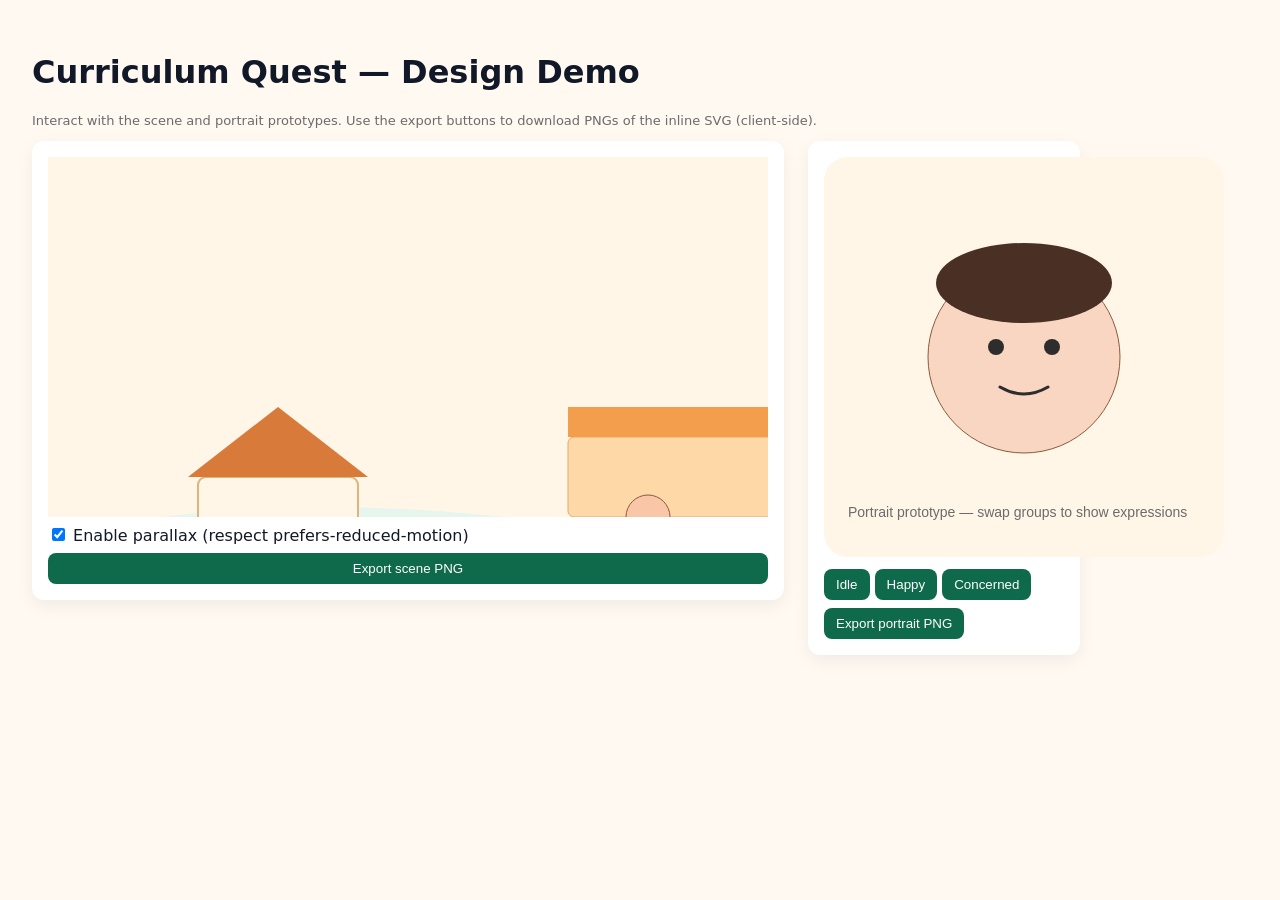
<file: frontend/design-demo.html>
<!-- Demo page for the visual prototypes: loads the SVGs inline, provides expression swapping, parallax, and PNG export buttons -->
<!doctype html>
<html lang="en">
<head>
  <meta charset="utf-8">
  <meta name="viewport" content="width=device-width,initial-scale=1">
  <title>Curriculum Quest — Design Demo</title>
  <link rel="stylesheet" href="/frontend/css/cq-theme.css">
  <style>
    body { background: var(--cq-bg); font-family: 'Inter', system-ui, -apple-system, 'Segoe UI', Roboto, Arial; color: #111827; padding: 24px; }
    .row { display:flex; gap:24px; align-items:flex-start; }
    .card { background: var(--cq-surface); border-radius: var(--cq-radius); box-shadow: 0 6px 18px rgba(15,23,42,0.06); padding:16px; }
    #scene-root { width: 720px; height: 360px; overflow: hidden; }
    #portrait-root { width: 240px; }
    .controls { display:flex; flex-direction:column; gap:8px; margin-top:8px; }
    button { background: var(--cq-primary); color: white; border: none; padding:8px 12px; border-radius:8px; cursor:pointer; }
    button.secondary { background: #F3F4F6; color: var(--cq-primary); }
    .label { font-size:13px; color:var(--cq-muted); }
  </style>
</head>
<body>
  <h1>Curriculum Quest — Design Demo</h1>
  <p class="label">Interact with the scene and portrait prototypes. Use the export buttons to download PNGs of the inline SVG (client-side).</p>

  <div class="row">
    <div class="card" id="scene-card">
      <div id="scene-root"></div>
      <div class="controls">
        <label><input type="checkbox" id="parallax-toggle" checked> Enable parallax (respect prefers-reduced-motion)</label>
        <button id="export-scene">Export scene PNG</button>
      </div>
    </div>

    <div class="card" id="portrait-card">
      <div id="portrait-root"></div>
      <div class="controls">
        <div>
          <button data-expr="idle">Idle</button>
          <button data-expr="happy">Happy</button>
          <button data-expr="concerned">Concerned</button>
        </div>
        <div>
          <button id="export-portrait">Export portrait PNG</button>
        </div>
      </div>
    </div>
  </div>

  <script src="/frontend/js/design-demo.js"></script>
</body>
</html>
</file>
<file: frontend/css/cq-theme.css>
/* Theme variables and a few utility classes for Curriculum Quest */
:root {
  --cq-primary: #0E6A4A; /* deep green */
  --cq-accent:  #F29E4C; /* warm orange */
  --cq-bg:      #FFF9F2; /* warm cream */
  --cq-surface: #FFFFFF;
  --cq-muted:   #6B6B6B;
  --cq-danger:  #D9534F;
  --cq-radius:  12px;
  --cq-animation-fast: 150ms;
  --cq-animation-medium: 320ms;
}

/* Basic page utilities useful for the demo */
.container { max-width:1200px; margin:0 auto; padding:16px; }
.card { background:var(--cq-surface); border-radius:var(--cq-radius); box-shadow:0 6px 18px rgba(15,23,42,0.06); }

/* Accessibility focus */
:focus { outline: 3px solid rgba(14,106,74,0.14); outline-offset:3px; }

/* Button token */
.btn { display:inline-block; padding:8px 12px; border-radius:8px; border:0; cursor:pointer; }
.btn-primary { background:var(--cq-primary); color:white; }
.btn-ghost { background:transparent; color:var(--cq-primary); border:1px solid rgba(14,106,74,0.08); }

/* Respect reduced motion */
@media (prefers-reduced-motion: reduce) {
  * { transition-duration: 0.01ms !important; animation-duration: 0.01ms !important; }
}
</file>
